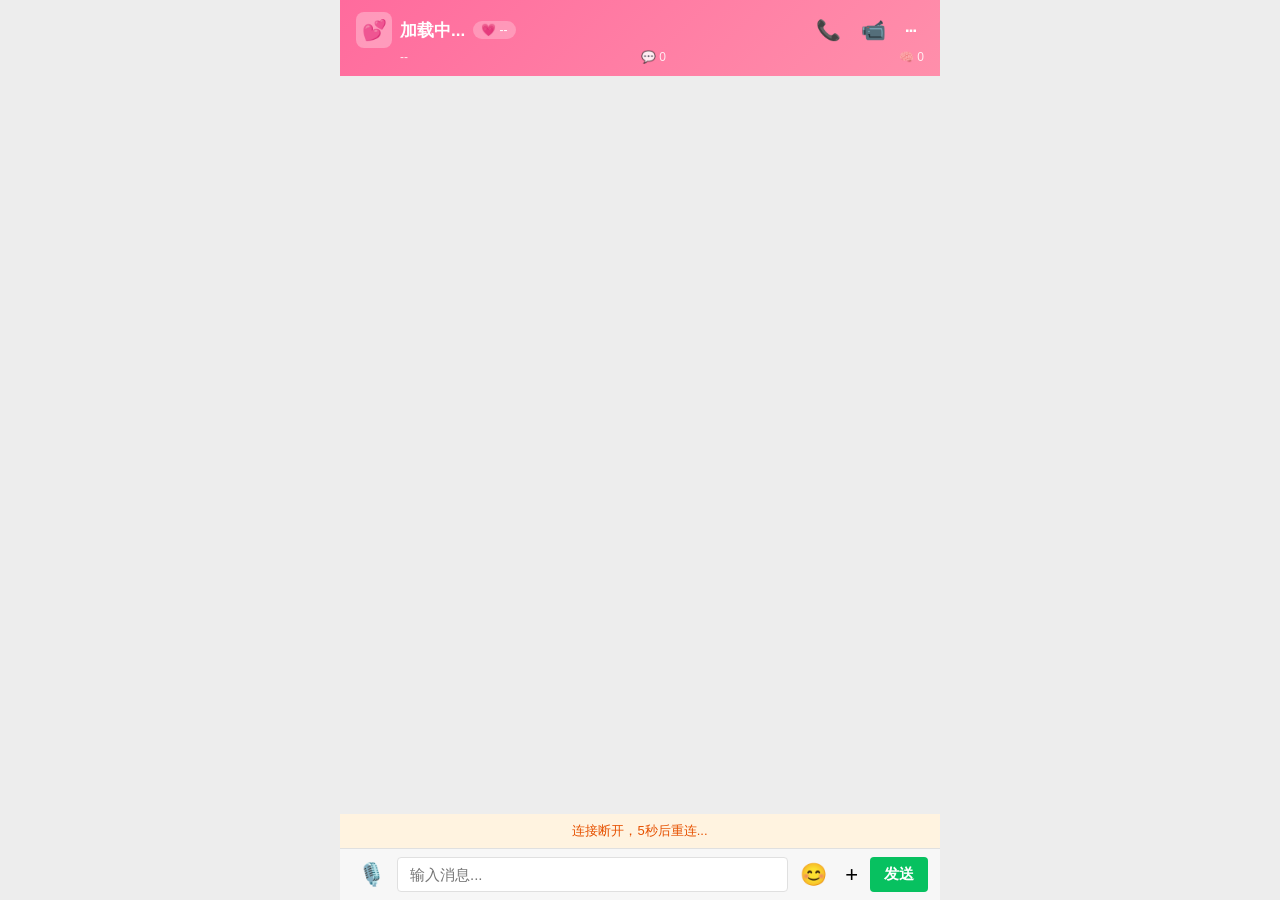
<file: static/index.html>
<!DOCTYPE html>
<html lang="zh-CN">
<head>
<meta charset="UTF-8">
<meta name="viewport" content="width=device-width, initial-scale=1.0, maximum-scale=1.0, user-scalable=no">
<meta name="apple-mobile-web-app-capable" content="yes">
<meta name="apple-mobile-web-app-status-bar-style" content="black-translucent">
<title>💕 虚拟女友</title>
<link rel="stylesheet" href="/static/style.css">
</head>
<body>

<div id="app">
  <div id="status-bar">
    <div class="status-row">
      <div class="status-left">
        <span class="avatar" id="char-avatar">💕</span>
        <span id="char-name">加载中...</span>
        <span id="intimacy-badge" class="intimacy-badge">💗 --</span>
      </div>
      <div class="status-actions">
        <button class="icon-btn" id="call-btn" title="语音通话">📞</button>
        <button class="icon-btn" id="video-btn" title="视频通话">📹</button>
        <button class="icon-btn" id="more-btn" title="更多">⋯</button>
      </div>
    </div>
    <div class="status-row secondary">
      <span id="intimacy-level">--</span>
      <span>💬 <span id="msg-count">0</span></span>
      <span>🧠 <span id="mem-count">0</span></span>
    </div>
  </div>

  <!-- 更多菜单 -->
  <div id="more-menu" class="more-menu hidden">
    <div class="more-menu-item" data-action="moments">
      <span class="more-icon">📷</span>
      <span>朋友圈</span>
    </div>
    <div class="more-menu-item" data-action="fortune">
      <span class="more-icon">🔮</span>
      <span>今日运势</span>
    </div>
    <div class="more-menu-item" data-action="weather">
      <span class="more-icon">🌤️</span>
      <span>查天气</span>
    </div>
    <div class="more-menu-item" data-action="game">
      <span class="more-icon">🎮</span>
      <span>玩游戏</span>
    </div>
    <div class="more-menu-item" data-action="settings">
      <span class="more-icon">⚙️</span>
      <span>设置</span>
    </div>
  </div>

  <div id="chat-area"></div>

  <div id="typing-indicator" class="typing-indicator hidden">
    <div class="dot"></div><div class="dot"></div><div class="dot"></div>
    <span>对方正在输入...</span>
  </div>

  <div id="warning-banner" class="warning hidden"></div>

  <!-- 表情包面板 -->
  <div id="emoji-panel" class="emoji-panel hidden">
    <div class="emoji-tabs">
      <button class="emoji-tab active" data-tab="emoji">😊 表情</button>
      <button class="emoji-tab" data-tab="sticker">🎨 贴纸</button>
      <button class="emoji-tab" data-tab="favorite">❤️ 收藏</button>
    </div>
    <div class="emoji-grid" id="emoji-grid"></div>
  </div>

  <!-- +号功能面板 -->
  <div id="plus-panel" class="plus-panel hidden">
    <div class="plus-grid">
      <div class="plus-item" data-action="album">
        <div class="plus-icon">🖼️</div>
        <span>相册</span>
      </div>
      <div class="plus-item" data-action="camera">
        <div class="plus-icon">📷</div>
        <span>拍摄</span>
      </div>
      <div class="plus-item" data-action="video">
        <div class="plus-icon">🎥</div>
        <span>视频通话</span>
      </div>
      <div class="plus-item" data-action="voice">
        <div class="plus-icon">📞</div>
        <span>语音通话</span>
      </div>
      <div class="plus-item" data-action="redpacket">
        <div class="plus-icon">🧧</div>
        <span>红包</span>
      </div>
      <div class="plus-item" data-action="transfer">
        <div class="plus-icon">💰</div>
        <span>转账</span>
      </div>
      <div class="plus-item" data-action="location">
        <div class="plus-icon">📍</div>
        <span>位置</span>
      </div>
      <div class="plus-item" data-action="favorite">
        <div class="plus-icon">⭐</div>
        <span>收藏</span>
      </div>
      <div class="plus-item" data-action="card">
        <div class="plus-icon">👤</div>
        <span>个人名片</span>
      </div>
      <div class="plus-item" data-action="file">
        <div class="plus-icon">📁</div>
        <span>文件</span>
      </div>
      <div class="plus-item" data-action="fortune">
        <div class="plus-icon">🔮</div>
        <span>抽签</span>
      </div>
      <div class="plus-item" data-action="voice-input">
        <div class="plus-icon">🎤</div>
        <span>语音输入</span>
      </div>
    </div>
  </div>

  <!-- 图片上传隐藏input -->
  <input type="file" id="image-upload" accept="image/*" hidden>

  <div id="input-bar">
    <button class="input-icon-btn" id="voice-btn">🎙️</button>
    <input type="text" id="message-input" placeholder="输入消息..." autocomplete="off" maxlength="500">
    <button class="input-icon-btn" id="emoji-btn">😊</button>
    <button class="input-icon-btn" id="plus-btn">+</button>
    <button id="send-btn">发送</button>
  </div>
</div>

<!-- 弹窗容器 -->
<div id="modal-overlay" class="modal-overlay hidden">
  <div id="modal-content" class="modal-content"></div>
</div>

<script src="/static/chat.js"></script>
</body>
</html>
</file>
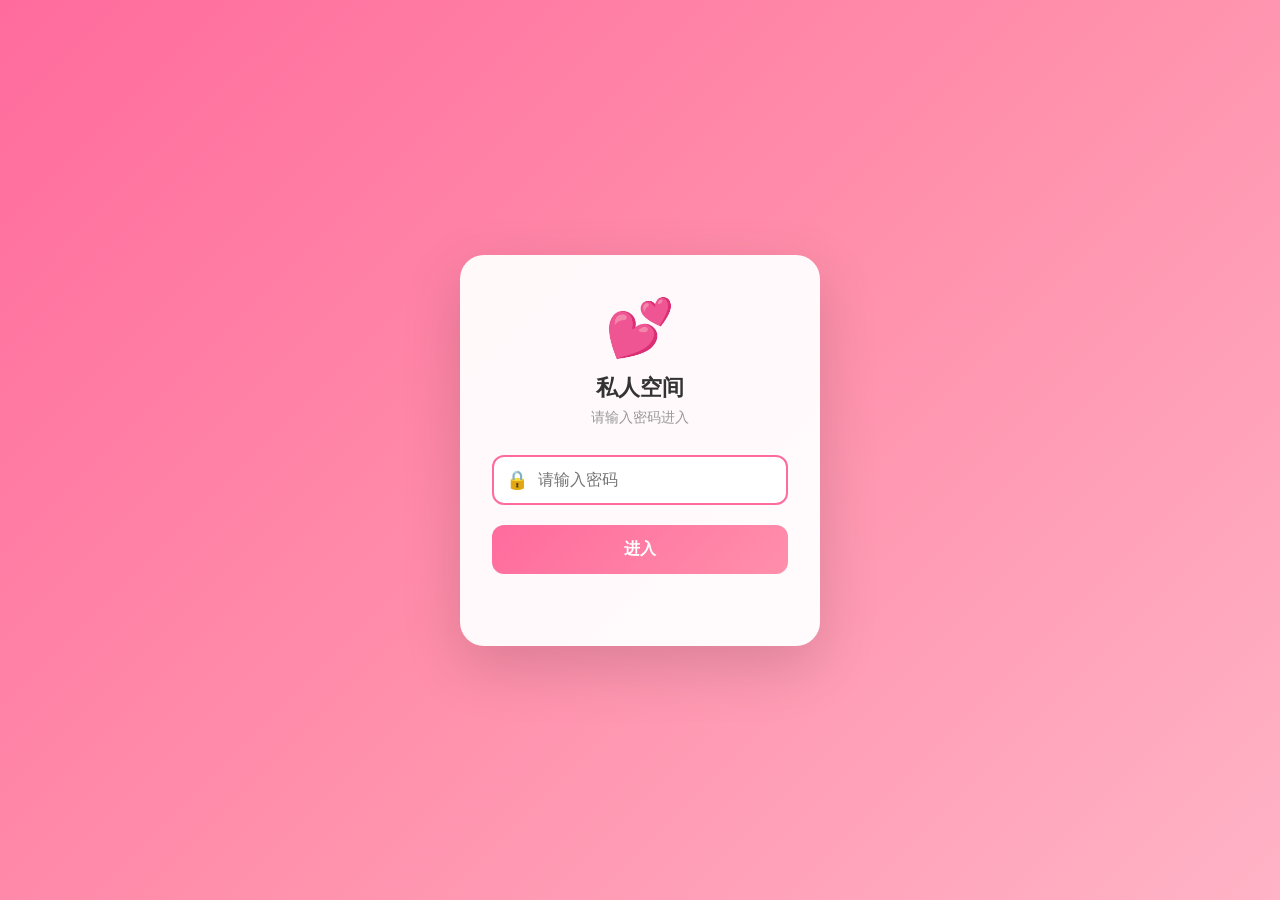
<file: static/login.html>
<!DOCTYPE html>
<html lang="zh-CN">
<head>
<meta charset="UTF-8">
<meta name="viewport" content="width=device-width, initial-scale=1.0, maximum-scale=1.0, user-scalable=no">
<meta name="apple-mobile-web-app-capable" content="yes">
<meta name="apple-mobile-web-app-status-bar-style" content="black-translucent">
<title>💕 登录</title>
<style>
* { margin: 0; padding: 0; box-sizing: border-box; -webkit-tap-highlight-color: transparent; }
html, body { height: 100%; }
body {
  font-family: -apple-system, "PingFang SC", "Microsoft YaHei", sans-serif;
  background: linear-gradient(135deg, #ff6b9d 0%, #ff8fab 50%, #ffb3c6 100%);
  display: flex;
  align-items: center;
  justify-content: center;
  min-height: 100vh;
}
.login-card {
  background: rgba(255,255,255,0.95);
  border-radius: 24px;
  padding: 40px 32px;
  width: 85%;
  max-width: 360px;
  box-shadow: 0 20px 60px rgba(0,0,0,0.15);
  text-align: center;
  animation: slideIn 0.4s ease;
}
@keyframes slideIn {
  from { opacity: 0; transform: translateY(30px); }
  to { opacity: 1; transform: translateY(0); }
}
.login-avatar {
  font-size: 56px;
  margin-bottom: 12px;
}
.login-title {
  font-size: 22px;
  font-weight: 600;
  color: #333;
  margin-bottom: 6px;
}
.login-subtitle {
  font-size: 14px;
  color: #999;
  margin-bottom: 28px;
}
.input-wrap {
  position: relative;
  margin-bottom: 20px;
}
.input-wrap input {
  width: 100%;
  padding: 14px 16px 14px 44px;
  border: 2px solid #eee;
  border-radius: 12px;
  font-size: 16px;
  outline: none;
  transition: border-color 0.2s;
  background: #f9f9f9;
}
.input-wrap input:focus {
  border-color: #ff6b9d;
  background: white;
}
.input-wrap .input-icon {
  position: absolute;
  left: 14px;
  top: 50%;
  transform: translateY(-50%);
  font-size: 18px;
}
.login-btn {
  width: 100%;
  padding: 14px;
  background: linear-gradient(135deg, #ff6b9d, #ff8fab);
  color: white;
  border: none;
  border-radius: 12px;
  font-size: 16px;
  font-weight: 600;
  cursor: pointer;
  transition: opacity 0.2s, transform 0.1s;
}
.login-btn:active { transform: scale(0.98); }
.login-btn:disabled { opacity: 0.6; }
.error-msg {
  color: #e74c3c;
  font-size: 14px;
  margin-top: 12px;
  min-height: 20px;
  transition: opacity 0.2s;
}
.error-msg.hidden { opacity: 0; }
</style>
</head>
<body>

<div class="login-card">
  <div class="login-avatar">💕</div>
  <div class="login-title">私人空间</div>
  <div class="login-subtitle">请输入密码进入</div>
  <form id="login-form">
    <div class="input-wrap">
      <span class="input-icon">🔒</span>
      <input type="password" id="password" placeholder="请输入密码" autocomplete="current-password">
    </div>
    <button type="submit" class="login-btn" id="login-btn">进入</button>
    <div class="error-msg hidden" id="error-msg"></div>
  </form>
</div>

<script>
const form = document.getElementById("login-form");
const input = document.getElementById("password");
const btn = document.getElementById("login-btn");
const errorMsg = document.getElementById("error-msg");

input.focus();

form.addEventListener("submit", async (e) => {
  e.preventDefault();
  const pwd = input.value.trim();
  if (!pwd) return;

  btn.disabled = true;
  btn.textContent = "验证中...";
  errorMsg.classList.add("hidden");

  try {
    const res = await fetch("/api/login", {
      method: "POST",
      headers: { "Content-Type": "application/json" },
      body: JSON.stringify({ password: pwd }),
    });
    const data = await res.json();

    if (data.success) {
      btn.textContent = "进入中...";
      window.location.href = "/";
    } else {
      throw new Error(data.message || "密码错误");
    }
  } catch (err) {
    errorMsg.textContent = err.message;
    errorMsg.classList.remove("hidden");
    btn.disabled = false;
    btn.textContent = "进入";
    input.select();
  }
});
</script>
</body>
</html>
</file>
<file: static/style.css>
* {
  margin: 0;
  padding: 0;
  box-sizing: border-box;
  -webkit-tap-highlight-color: transparent;
}

html, body {
  height: 100%;
  overflow: hidden;
  font-family: -apple-system, BlinkMacSystemFont, "Segoe UI", "PingFang SC", "Hiragino Sans GB", "Microsoft YaHei", sans-serif;
  background: #ededed;
}

#app {
  display: flex;
  flex-direction: column;
  height: 100%;
  max-width: 600px;
  margin: 0 auto;
  background: #ededed;
  position: relative;
}

/* Status Bar */
#status-bar {
  background: linear-gradient(135deg, #ff6b9d, #ff8fab);
  color: white;
  padding: 12px 16px 10px;
  flex-shrink: 0;
  position: sticky;
  top: 0;
  z-index: 10;
}

.status-row {
  display: flex;
  justify-content: space-between;
  align-items: center;
  margin-bottom: 2px;
}

.status-left {
  display: flex;
  align-items: center;
  gap: 8px;
}

.intimacy-badge {
  font-size: 12px;
  background: rgba(255,255,255,0.25);
  padding: 2px 8px;
  border-radius: 10px;
  color: white;
  font-weight: 500;
}

.status-actions {
  display: flex;
  gap: 4px;
}

.icon-btn {
  background: transparent;
  border: none;
  color: white;
  font-size: 20px;
  padding: 4px 8px;
  cursor: pointer;
  border-radius: 6px;
}

.icon-btn:active { background: rgba(255,255,255,0.2); }

.avatar {
  width: 36px;
  height: 36px;
  background: rgba(255,255,255,0.3);
  border-radius: 8px;
  display: flex;
  align-items: center;
  justify-content: center;
  font-size: 20px;
}

.status-row.secondary {
  font-size: 12px;
  opacity: 0.85;
  gap: 12px;
  padding-left: 44px;
}

#char-name {
  font-size: 17px;
  font-weight: 600;
}

.badge {
  background: rgba(255,255,255,0.25);
  padding: 2px 10px;
  border-radius: 20px;
  font-size: 13px;
  font-weight: 600;
}

/* More Menu */
.more-menu {
  position: absolute;
  top: 50px;
  right: 12px;
  background: #4c4c4c;
  border-radius: 8px;
  padding: 4px 0;
  min-width: 140px;
  z-index: 100;
  box-shadow: 0 2px 10px rgba(0,0,0,0.3);
}

.more-menu.hidden { display: none; }

.more-menu-item {
  display: flex;
  align-items: center;
  gap: 10px;
  padding: 10px 14px;
  color: white;
  font-size: 14px;
  cursor: pointer;
}

.more-menu-item:active { background: rgba(255,255,255,0.1); }

.more-icon { font-size: 16px; }

/* Chat Area */
#chat-area {
  flex: 1;
  overflow-y: auto;
  -webkit-overflow-scrolling: touch;
  padding: 12px 16px;
  display: flex;
  flex-direction: column;
  gap: 8px;
}

.message {
  max-width: 75%;
  padding: 9px 13px;
  border-radius: 6px;
  font-size: 15px;
  line-height: 1.5;
  word-break: break-word;
  position: relative;
  animation: fadeIn 0.3s ease;
}

@keyframes fadeIn {
  from { opacity: 0; transform: translateY(6px); }
  to { opacity: 1; transform: translateY(0); }
}

.message.user {
  align-self: flex-end;
  background: #95ec69;
  color: #000;
  border-radius: 6px;
}

.message.user::after {
  content: '';
  position: absolute;
  right: -5px;
  top: 10px;
  border: 6px solid transparent;
  border-left-color: #95ec69;
  border-right: none;
}

.message.bot {
  align-self: flex-start;
  background: white;
  color: #333;
  border-radius: 6px;
}

.message.bot::after {
  content: '';
  position: absolute;
  left: -5px;
  top: 10px;
  border: 6px solid transparent;
  border-right-color: white;
  border-left: none;
}

.message.system {
  align-self: center;
  background: transparent;
  color: #999;
  font-size: 12px;
  padding: 4px 0;
}

.message.announcement {
  align-self: center;
  background: #fff3e0;
  color: #e65100;
  font-size: 13px;
  padding: 6px 14px;
  border-radius: 12px;
  border: 1px solid #ffe0b2;
}

.message.error {
  align-self: center;
  background: #ffebee;
  color: #c62828;
  font-size: 13px;
  padding: 8px 14px;
  border-radius: 12px;
}

/* 用户图片消息 */
.message.user-image {
  align-self: flex-end;
  background: transparent;
  padding: 0;
  max-width: 65%;
}

.message.user-image::after { display: none; }

.message.user-image img {
  width: 100%;
  border-radius: 4px;
  display: block;
}

/* Read receipt */
.read-receipt {
  align-self: flex-end;
  font-size: 11px;
  color: #999;
  padding: 0 4px 2px;
}

/* Typing Indicator */
.typing-indicator {
  display: flex;
  align-items: center;
  gap: 4px;
  padding: 8px 16px;
  color: #999;
  font-size: 13px;
  flex-shrink: 0;
}

.typing-indicator.hidden { display: none; }

.dot {
  width: 6px;
  height: 6px;
  background: #ff8fab;
  border-radius: 50%;
  animation: bounce 1.4s infinite ease-in-out;
}

.dot:nth-child(2) { animation-delay: 0.2s; }
.dot:nth-child(3) { animation-delay: 0.4s; }

@keyframes bounce {
  0%, 60%, 100% { transform: translateY(0); }
  30% { transform: translateY(-5px); }
}

/* Warning Banner */
.warning {
  background: #fff3e0;
  color: #e65100;
  font-size: 13px;
  padding: 8px 16px;
  text-align: center;
  flex-shrink: 0;
}

.warning.hidden { display: none; }

/* Emoji Panel */
.emoji-panel {
  background: #f7f7f7;
  border-top: 1px solid #e0e0e0;
  flex-shrink: 0;
  max-height: 260px;
  display: flex;
  flex-direction: column;
  animation: slideUp 0.2s ease;
}

.emoji-panel.hidden { display: none; }

@keyframes slideUp {
  from { transform: translateY(100%); opacity: 0; }
  to { transform: translateY(0); opacity: 1; }
}

.emoji-tabs {
  display: flex;
  border-bottom: 1px solid #e0e0e0;
  background: #ededed;
}

.emoji-tab {
  flex: 1;
  padding: 10px;
  border: none;
  background: transparent;
  font-size: 13px;
  color: #666;
  cursor: pointer;
}

.emoji-tab.active {
  color: #ff6b9d;
  border-bottom: 2px solid #ff6b9d;
  background: #f7f7f7;
}

.emoji-grid {
  flex: 1;
  overflow-y: auto;
  padding: 10px;
  display: grid;
  grid-template-columns: repeat(8, 1fr);
  gap: 4px;
}

.emoji-item {
  font-size: 26px;
  text-align: center;
  padding: 6px 0;
  cursor: pointer;
  border-radius: 6px;
  transition: background 0.1s;
}

.emoji-item:active { background: #e0e0e0; }

/* Plus Panel */
.plus-panel {
  background: #f7f7f7;
  border-top: 1px solid #e0e0e0;
  flex-shrink: 0;
  padding: 16px 12px;
  animation: slideUp 0.2s ease;
}

.plus-panel.hidden { display: none; }

.plus-grid {
  display: grid;
  grid-template-columns: repeat(4, 1fr);
  gap: 16px 8px;
}

.plus-item {
  display: flex;
  flex-direction: column;
  align-items: center;
  gap: 6px;
  cursor: pointer;
}

.plus-item:active .plus-icon { transform: scale(0.95); }

.plus-icon {
  width: 52px;
  height: 52px;
  background: white;
  border-radius: 12px;
  display: flex;
  align-items: center;
  justify-content: center;
  font-size: 26px;
  box-shadow: 0 1px 3px rgba(0,0,0,0.08);
  transition: transform 0.1s;
}

.plus-item span {
  font-size: 12px;
  color: #666;
}

/* Input Bar */
#input-bar {
  display: flex;
  gap: 6px;
  padding: 8px 12px;
  background: #f7f7f7;
  border-top: 1px solid #e0e0e0;
  flex-shrink: 0;
  align-items: center;
  padding-bottom: calc(8px + env(safe-area-inset-bottom, 0px));
}

.input-icon-btn {
  background: transparent;
  border: none;
  font-size: 22px;
  padding: 4px 6px;
  cursor: pointer;
  border-radius: 6px;
  flex-shrink: 0;
}

.input-icon-btn:active { background: #e0e0e0; }
.input-icon-btn.active { color: #ff6b9d; }

#message-input {
  flex: 1;
  border: 1.5px solid #e0e0e0;
  border-radius: 4px;
  padding: 8px 12px;
  font-size: 15px;
  outline: none;
  background: white;
  transition: border-color 0.2s;
}

#message-input:focus {
  border-color: #ff8fab;
}

#send-btn {
  background: #07c160;
  color: white;
  border: none;
  border-radius: 4px;
  padding: 8px 14px;
  font-size: 15px;
  font-weight: 600;
  cursor: pointer;
  transition: opacity 0.2s;
  flex-shrink: 0;
}

#send-btn:active { opacity: 0.7; }
#send-btn:disabled { opacity: 0.4; cursor: not-allowed; }

/* Voice Message */
.voice-msg {
  display: flex;
  align-items: center;
  gap: 8px;
  min-width: 120px;
  cursor: pointer;
}

.voice-msg.playing {
  background: rgba(7, 193, 96, 0.08);
  border-radius: 8px;
  padding: 4px 6px;
}

.voice-msg.playing .voice-bar span {
  background: #07c160;
}

.voice-msg.playing .voice-duration {
  color: #07c160;
}

.voice-icon {
  font-size: 20px;
}

.voice-bar {
  flex: 1;
  height: 20px;
  display: flex;
  align-items: center;
  gap: 2px;
}

.voice-bar span {
  width: 3px;
  background: #999;
  border-radius: 2px;
  animation: voiceBar 0.5s infinite alternate;
}

.voice-msg:not(.playing) .voice-bar span { animation: none; }

@keyframes voiceBar {
  from { height: 4px; }
  to { height: 18px; }
}

.voice-duration {
  font-size: 12px;
  color: #888;
  white-space: nowrap;
}

/* Image Message */
.image-msg {
  border-radius: 4px;
  overflow: hidden;
  max-width: 220px;
  cursor: pointer;
}

.image-msg img {
  width: 100%;
  height: auto;
  display: block;
  border-radius: 4px;
}

.image-loading {
  display: flex;
  flex-direction: column;
  align-items: center;
  justify-content: center;
  width: 220px;
  height: 220px;
  background: linear-gradient(135deg, #f0f0f0, #e8e8e8);
  border-radius: 4px;
  gap: 10px;
}

.image-loading span {
  font-size: 13px;
  color: #999;
}

.img-spinner {
  width: 32px;
  height: 32px;
  border: 3px solid #ddd;
  border-top-color: #ff6b9d;
  border-radius: 50%;
  animation: spin 0.8s linear infinite;
}

@keyframes spin {
  to { transform: rotate(360deg); }
}

.image-caption {
  font-size: 13px;
  text-align: center;
  padding: 4px 0 2px;
}

/* Moment Card */
.moment-card {
  background: white;
  border-radius: 8px;
  padding: 12px;
  max-width: 85%;
  align-self: flex-start;
  box-shadow: 0 1px 3px rgba(0,0,0,0.08);
  animation: fadeIn 0.3s ease;
}

.moment-header {
  display: flex;
  align-items: center;
  gap: 8px;
  margin-bottom: 8px;
}

.moment-avatar {
  width: 28px;
  height: 28px;
  background: linear-gradient(135deg, #ff6b9d, #ff8fab);
  border-radius: 6px;
  display: flex;
  align-items: center;
  justify-content: center;
  font-size: 14px;
}

.moment-name {
  font-size: 14px;
  font-weight: 600;
  color: #576b95;
}

.moment-text {
  font-size: 14px;
  color: #333;
  line-height: 1.5;
  margin-bottom: 6px;
}

.moment-footer {
  display: flex;
  justify-content: space-between;
  align-items: center;
  font-size: 12px;
  color: #999;
  border-top: 1px solid #f0f0f0;
  padding-top: 6px;
}

.moment-likes {
  color: #576b95;
}

/* Emoji-only message */
.message.emoji-only {
  background: transparent !important;
  font-size: 32px;
  padding: 4px 8px;
}

.message.emoji-only::after { display: none; }

/* Red Packet */
.redpacket-msg {
  background: linear-gradient(135deg, #ff6b35, #f7931e);
  color: white;
  border-radius: 8px;
  padding: 12px 16px;
  max-width: 75%;
  align-self: flex-start;
  cursor: pointer;
  animation: fadeIn 0.3s ease;
}

.redpacket-msg.user {
  align-self: flex-end;
  background: linear-gradient(135deg, #fa5151, #ff7878);
}

.redpacket-header {
  display: flex;
  align-items: center;
  gap: 10px;
  margin-bottom: 6px;
}

.redpacket-icon {
  font-size: 28px;
}

.redpacket-title {
  font-size: 14px;
  font-weight: 600;
}

.redpacket-desc {
  font-size: 12px;
  opacity: 0.9;
  padding-left: 38px;
}

/* Location Card */
.location-card {
  background: white;
  border-radius: 8px;
  padding: 10px;
  max-width: 75%;
  align-self: flex-start;
  box-shadow: 0 1px 3px rgba(0,0,0,0.08);
  animation: fadeIn 0.3s ease;
  cursor: pointer;
}

.location-card.user { align-self: flex-end; }

.location-img {
  width: 100%;
  height: 100px;
  background: linear-gradient(135deg, #a8e6cf, #88d8b0);
  border-radius: 4px;
  margin-bottom: 8px;
  display: flex;
  align-items: center;
  justify-content: center;
  font-size: 36px;
}

.location-name {
  font-size: 14px;
  font-weight: 600;
  color: #333;
  margin-bottom: 2px;
}

.location-addr {
  font-size: 12px;
  color: #999;
}

/* Fortune Card */
.fortune-card {
  background: linear-gradient(135deg, #667eea, #764ba2);
  color: white;
  border-radius: 12px;
  padding: 16px;
  max-width: 80%;
  align-self: center;
  text-align: center;
  box-shadow: 0 4px 15px rgba(102, 126, 234, 0.4);
  animation: fadeIn 0.5s ease;
}

.fortune-title {
  font-size: 18px;
  font-weight: 700;
  margin-bottom: 8px;
}

.fortune-lucky {
  font-size: 32px;
  margin: 10px 0;
}

.fortune-desc {
  font-size: 14px;
  line-height: 1.6;
  opacity: 0.95;
}

.fortune-tags {
  margin-top: 10px;
  display: flex;
  justify-content: center;
  gap: 8px;
  flex-wrap: wrap;
}

.fortune-tag {
  background: rgba(255,255,255,0.2);
  padding: 3px 10px;
  border-radius: 12px;
  font-size: 12px;
}

/* Game Card */
.game-card {
  background: white;
  border-radius: 12px;
  padding: 16px;
  max-width: 85%;
  align-self: center;
  box-shadow: 0 2px 10px rgba(0,0,0,0.1);
  animation: fadeIn 0.3s ease;
  text-align: center;
}

.game-title {
  font-size: 16px;
  font-weight: 600;
  color: #333;
  margin-bottom: 12px;
}

.game-options {
  display: flex;
  gap: 12px;
  justify-content: center;
}

.game-option {
  font-size: 36px;
  padding: 10px 16px;
  background: #f5f5f5;
  border-radius: 12px;
  cursor: pointer;
  transition: all 0.2s;
}

.game-option:active {
  transform: scale(0.9);
  background: #ff8fab;
}

.game-result {
  margin-top: 12px;
  font-size: 14px;
  color: #666;
}

/* Weather Card */
.weather-card {
  background: linear-gradient(135deg, #74b9ff, #0984e3);
  color: white;
  border-radius: 12px;
  padding: 16px;
  max-width: 80%;
  align-self: center;
  animation: fadeIn 0.3s ease;
}

.weather-city {
  font-size: 16px;
  font-weight: 600;
  margin-bottom: 4px;
}

.weather-main {
  display: flex;
  align-items: center;
  justify-content: center;
  gap: 16px;
  margin: 10px 0;
}

.weather-icon {
  font-size: 48px;
}

.weather-temp {
  font-size: 42px;
  font-weight: 300;
}

.weather-desc {
  text-align: center;
  font-size: 13px;
  opacity: 0.9;
}

.weather-details {
  display: flex;
  justify-content: space-around;
  margin-top: 12px;
  padding-top: 10px;
  border-top: 1px solid rgba(255,255,255,0.2);
  font-size: 12px;
}

/* Modal */
.modal-overlay {
  position: fixed;
  top: 0;
  left: 0;
  right: 0;
  bottom: 0;
  background: rgba(0,0,0,0.5);
  display: flex;
  align-items: center;
  justify-content: center;
  z-index: 1000;
  animation: fadeIn 0.2s ease;
}

.modal-overlay.hidden { display: none; }

.modal-content {
  background: white;
  border-radius: 12px;
  max-width: 85%;
  max-height: 80%;
  overflow-y: auto;
  animation: modalIn 0.3s ease;
}

@keyframes modalIn {
  from { transform: scale(0.9); opacity: 0; }
  to { transform: scale(1); opacity: 1; }
}

/* Call Screen */
.call-screen {
  padding: 30px 40px;
  text-align: center;
}

.call-avatar {
  width: 100px;
  height: 100px;
  background: linear-gradient(135deg, #ff6b9d, #ff8fab);
  border-radius: 50%;
  margin: 0 auto 20px;
  display: flex;
  align-items: center;
  justify-content: center;
  font-size: 48px;
  animation: pulse 2s infinite;
}

@keyframes pulse {
  0%, 100% { box-shadow: 0 0 0 0 rgba(255, 107, 157, 0.4); }
  50% { box-shadow: 0 0 0 20px rgba(255, 107, 157, 0); }
}

.call-name {
  font-size: 20px;
  font-weight: 600;
  margin-bottom: 8px;
}

.call-status {
  font-size: 14px;
  color: #999;
  margin-bottom: 30px;
}

.call-actions {
  display: flex;
  justify-content: center;
  gap: 30px;
}

.call-btn {
  width: 56px;
  height: 56px;
  border-radius: 50%;
  border: none;
  font-size: 24px;
  cursor: pointer;
  display: flex;
  align-items: center;
  justify-content: center;
}

.call-btn.accept { background: #4cd964; color: white; }
.call-btn.hangup { background: #ff3b30; color: white; }

/* Settings Panel */
.settings-panel {
  padding: 20px;
  min-width: 280px;
}

.settings-title {
  font-size: 18px;
  font-weight: 600;
  margin-bottom: 16px;
  text-align: center;
}

.settings-item {
  display: flex;
  justify-content: space-between;
  align-items: center;
  padding: 12px 0;
  border-bottom: 1px solid #f0f0f0;
  font-size: 14px;
}

.settings-item:last-child { border-bottom: none; }

.settings-close {
  width: 100%;
  margin-top: 16px;
  padding: 10px;
  background: #ff6b9d;
  color: white;
  border: none;
  border-radius: 8px;
  font-size: 15px;
  cursor: pointer;
}
</file>
